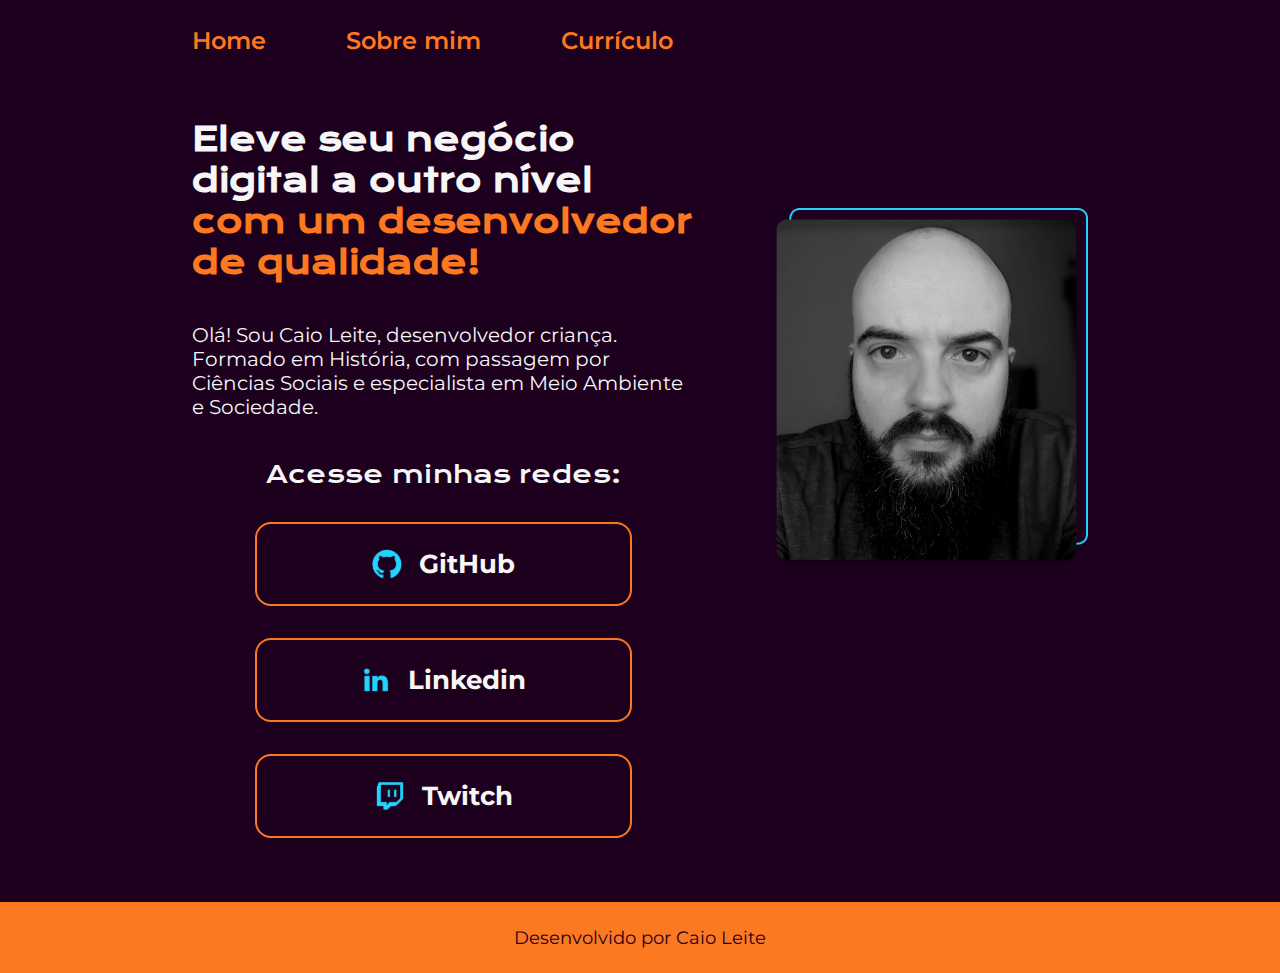
<file: index.html>
<!DOCTYPE html>
<html lang="pt-br">
<head>
    <meta charset="UTF-8">
    <meta name="viewport" content="width=device-width, initial-scale=1.0">
    <title>Portfolio</title>
    <link rel="stylesheet" href="./styles/style.css">
    
</head>
<body>
    <header class="cabecalho">
        <nav class="cabecalho__menu">
            <a class="cabecalho__menu__link" href="index.html">Home</a>
            <a class="cabecalho__menu__link" href="about.html">Sobre mim</a>
            <a class="cabecalho__menu__link" href="curriculo.html">Currículo</a>
        </nav>
    </header>
    <main class="apresentacao">
        <section class="apresentacao__conteudo">

            <h1 class="apresentacao__conteudo__titulo">Eleve seu negócio digital a outro nível <strong class="destaque-titulo">com um desenvolvedor de qualidade!</strong></h1>
        
            <p class="apresentacao__conteudo__texto">Olá! Sou Caio Leite, desenvolvedor criança. Formado em História, com passagem por Ciências Sociais e especialista em Meio Ambiente e Sociedade.</p>
            <div class="apresentacao__links">
                <h2 class="apresentacao__links__subtitulo">Acesse minhas redes:</h2>
                <a class="apresentacao__links__navegacao" href="https://github.com/iacoleite"><img src="./assets/Logo Github.svg"> <strong>GitHub</strong></a>
                <a class="apresentacao__links__navegacao" href="https://www.linkedin.com/in/caio-cobucci-leite/"><img src="./assets/Logo linkedin.svg"><strong>Linkedin</strong></a>
                <a class="apresentacao__links__navegacao" href="https://www.twitch.tv/iacoleite"><img src="./assets/Logo Twitch.svg"><strong>Twitch</strong></a>
            </div>
        </section>
        <img class="apresentacao__imagem" src="./assets/pic/teste.png" alt='Foto do Caio'>
    </main>
    <footer class="rodape">
        <p>Desenvolvido por Caio Leite</p>
    </footer>
</body>
</html>
</file>
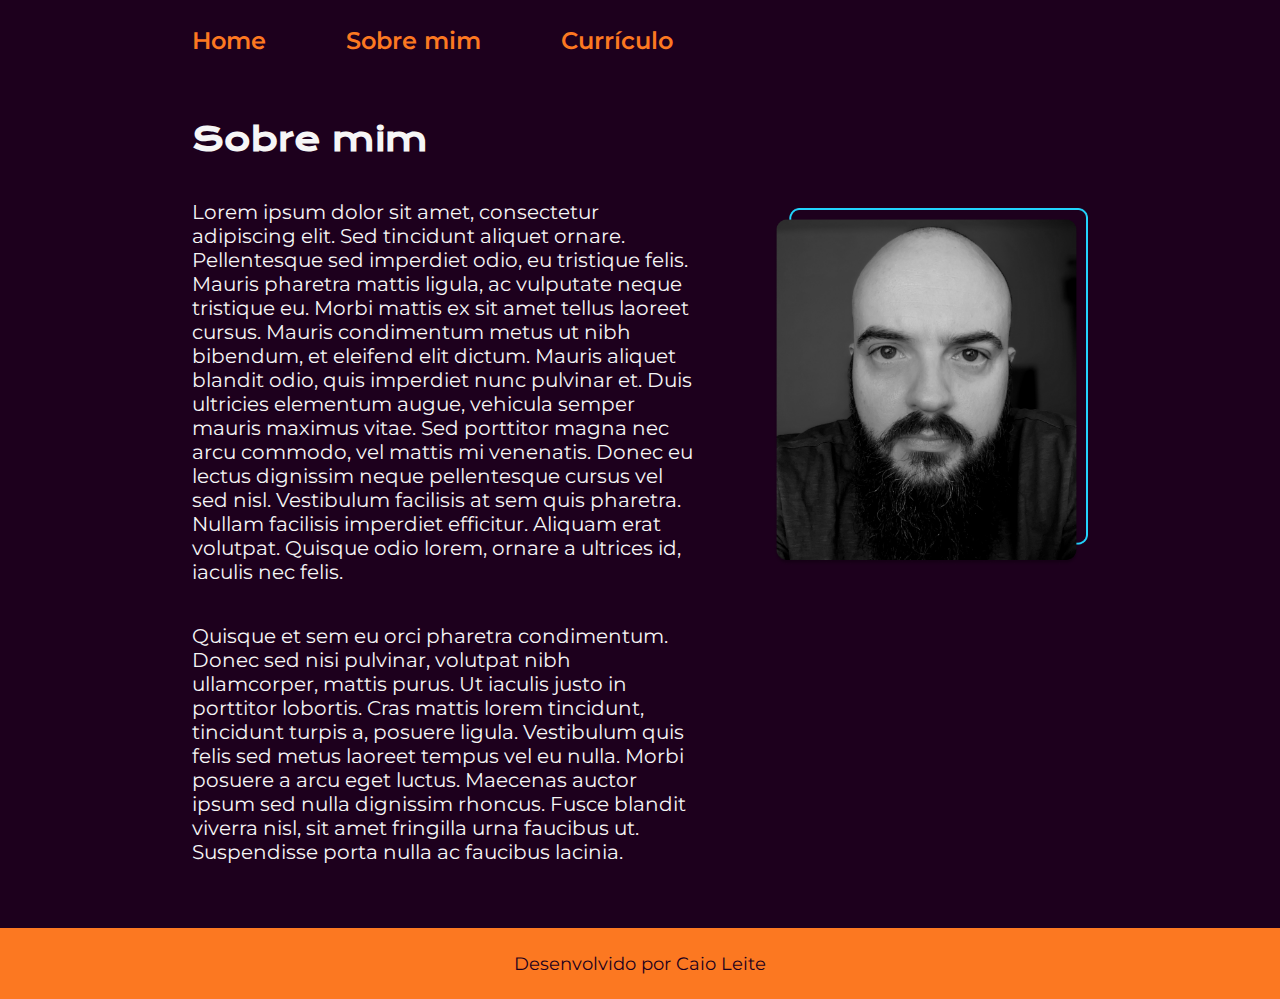
<file: about.html>
<!DOCTYPE html>
<html lang="pt-br">
<head>
    <meta charset="UTF-8">
    <meta name="viewport" content="width=device-width, initial-scale=1.0">
    <link rel="stylesheet" href="./styles/style.css">
    <title>Sobre mim</title>
</head>
<body>
    <header class="cabecalho">
        <nav class="cabecalho__menu">
            <a class="cabecalho__menu__link" href="index.html">Home</a>
            <a class="cabecalho__menu__link" href="about.html">Sobre mim</a>
            <a class="cabecalho__menu__link" href="curriculo.html">Currículo</a>
        </nav>
    </header>
    <main class="apresentacao">
        <section class="apresentacao__conteudo">
            <h1 class="apresentacao__conteudo__titulo" >Sobre mim</h1>
            <p class="apresentacao__conteudo__texto">Lorem ipsum dolor sit amet, consectetur adipiscing elit. Sed tincidunt aliquet ornare. Pellentesque sed imperdiet odio, eu tristique felis. Mauris pharetra mattis ligula, ac vulputate neque tristique eu. Morbi mattis ex sit amet tellus laoreet cursus. Mauris condimentum metus ut nibh bibendum, et eleifend elit dictum. Mauris aliquet blandit odio, quis imperdiet nunc pulvinar et. Duis ultricies elementum augue, vehicula semper mauris maximus vitae. Sed porttitor magna nec arcu commodo, vel mattis mi venenatis. Donec eu lectus dignissim neque pellentesque cursus vel sed nisl. Vestibulum facilisis at sem quis pharetra. Nullam facilisis imperdiet efficitur. Aliquam erat volutpat. Quisque odio lorem, ornare a ultrices id, iaculis nec felis.</p>
            <p class="apresentacao__conteudo__texto">Quisque et sem eu orci pharetra condimentum. Donec sed nisi pulvinar, volutpat nibh ullamcorper, mattis purus. Ut iaculis justo in porttitor lobortis. Cras mattis lorem tincidunt, tincidunt turpis a, posuere ligula. Vestibulum quis felis sed metus laoreet tempus vel eu nulla. Morbi posuere a arcu eget luctus. Maecenas auctor ipsum sed nulla dignissim rhoncus. Fusce blandit viverra nisl, sit amet fringilla urna faucibus ut. Suspendisse porta nulla ac faucibus lacinia.</p>
        </section>
        <img class="apresentacao__imagem" src="./assets/pic/teste.png" alt='Foto do Caio' >
    </main>
    <footer class="rodape">
        <p>Desenvolvido por Caio Leite</p>
    </footer>
</body>
</html>
</file>
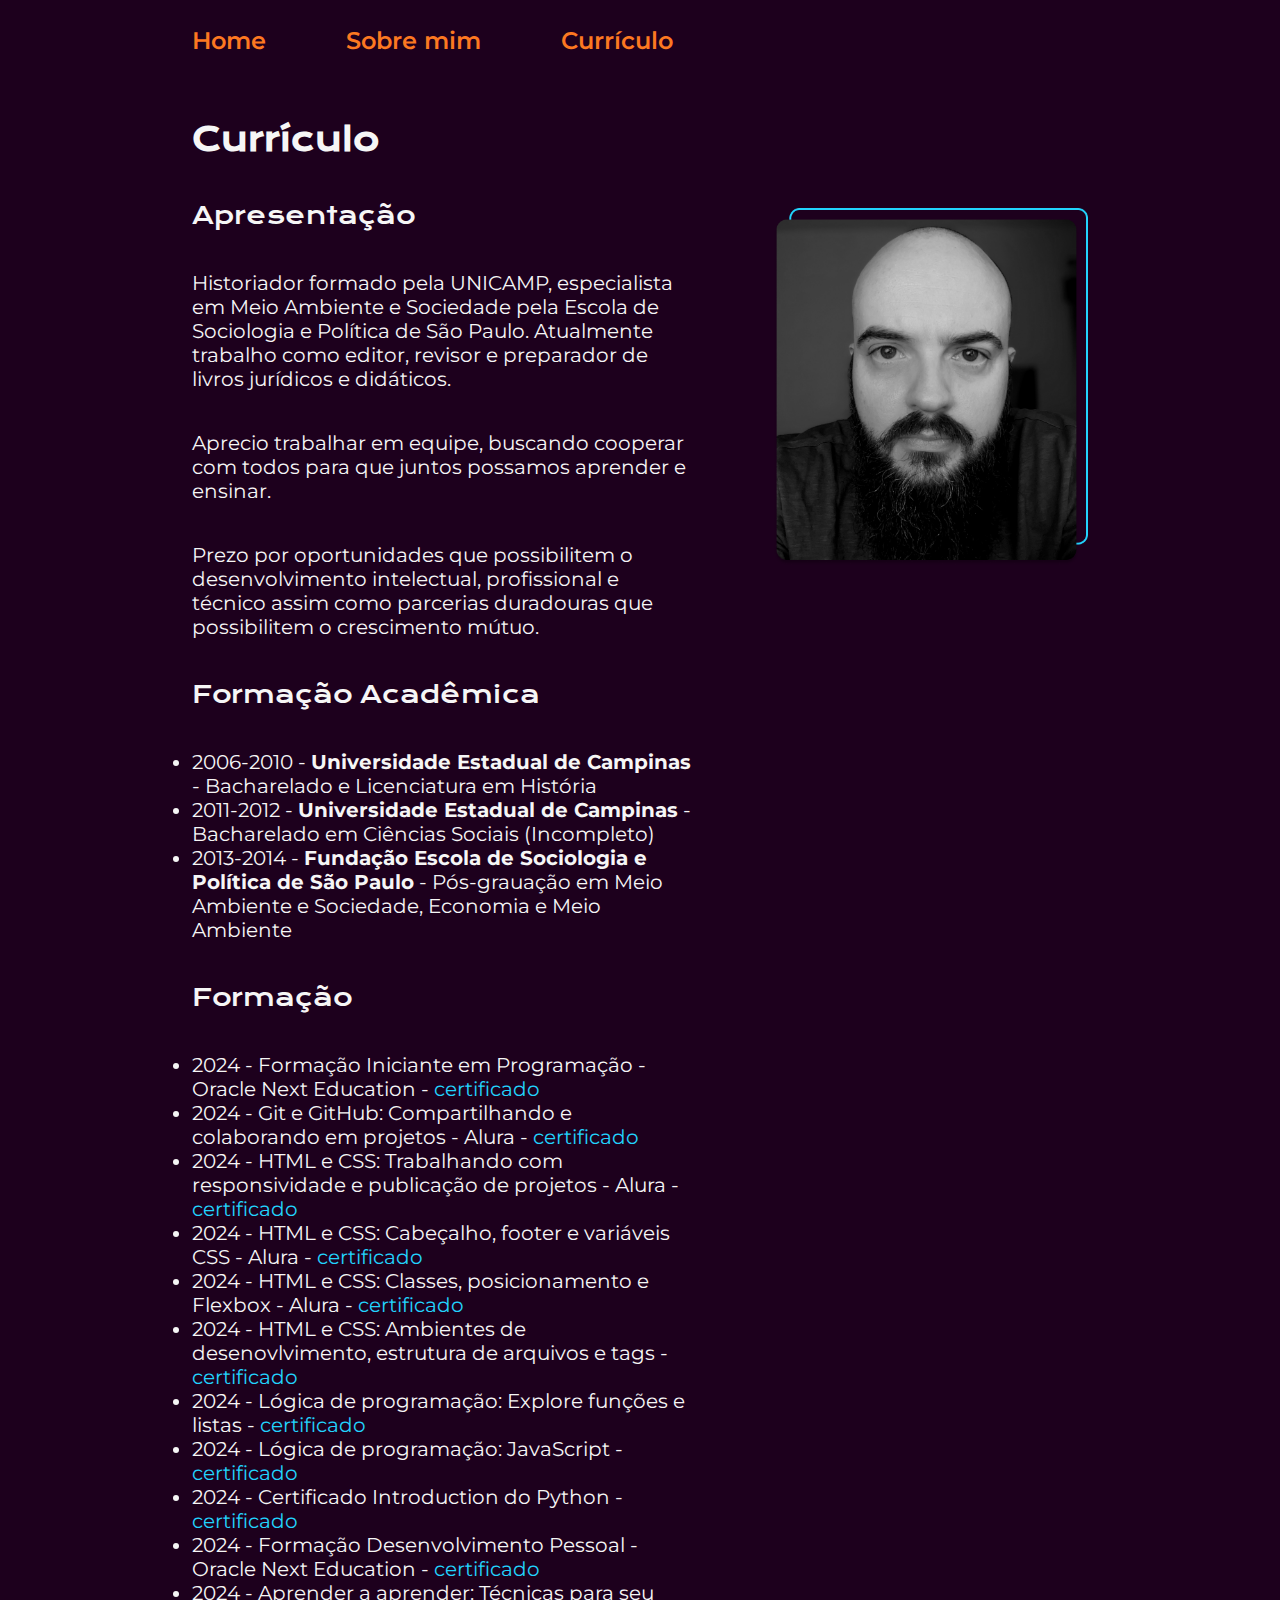
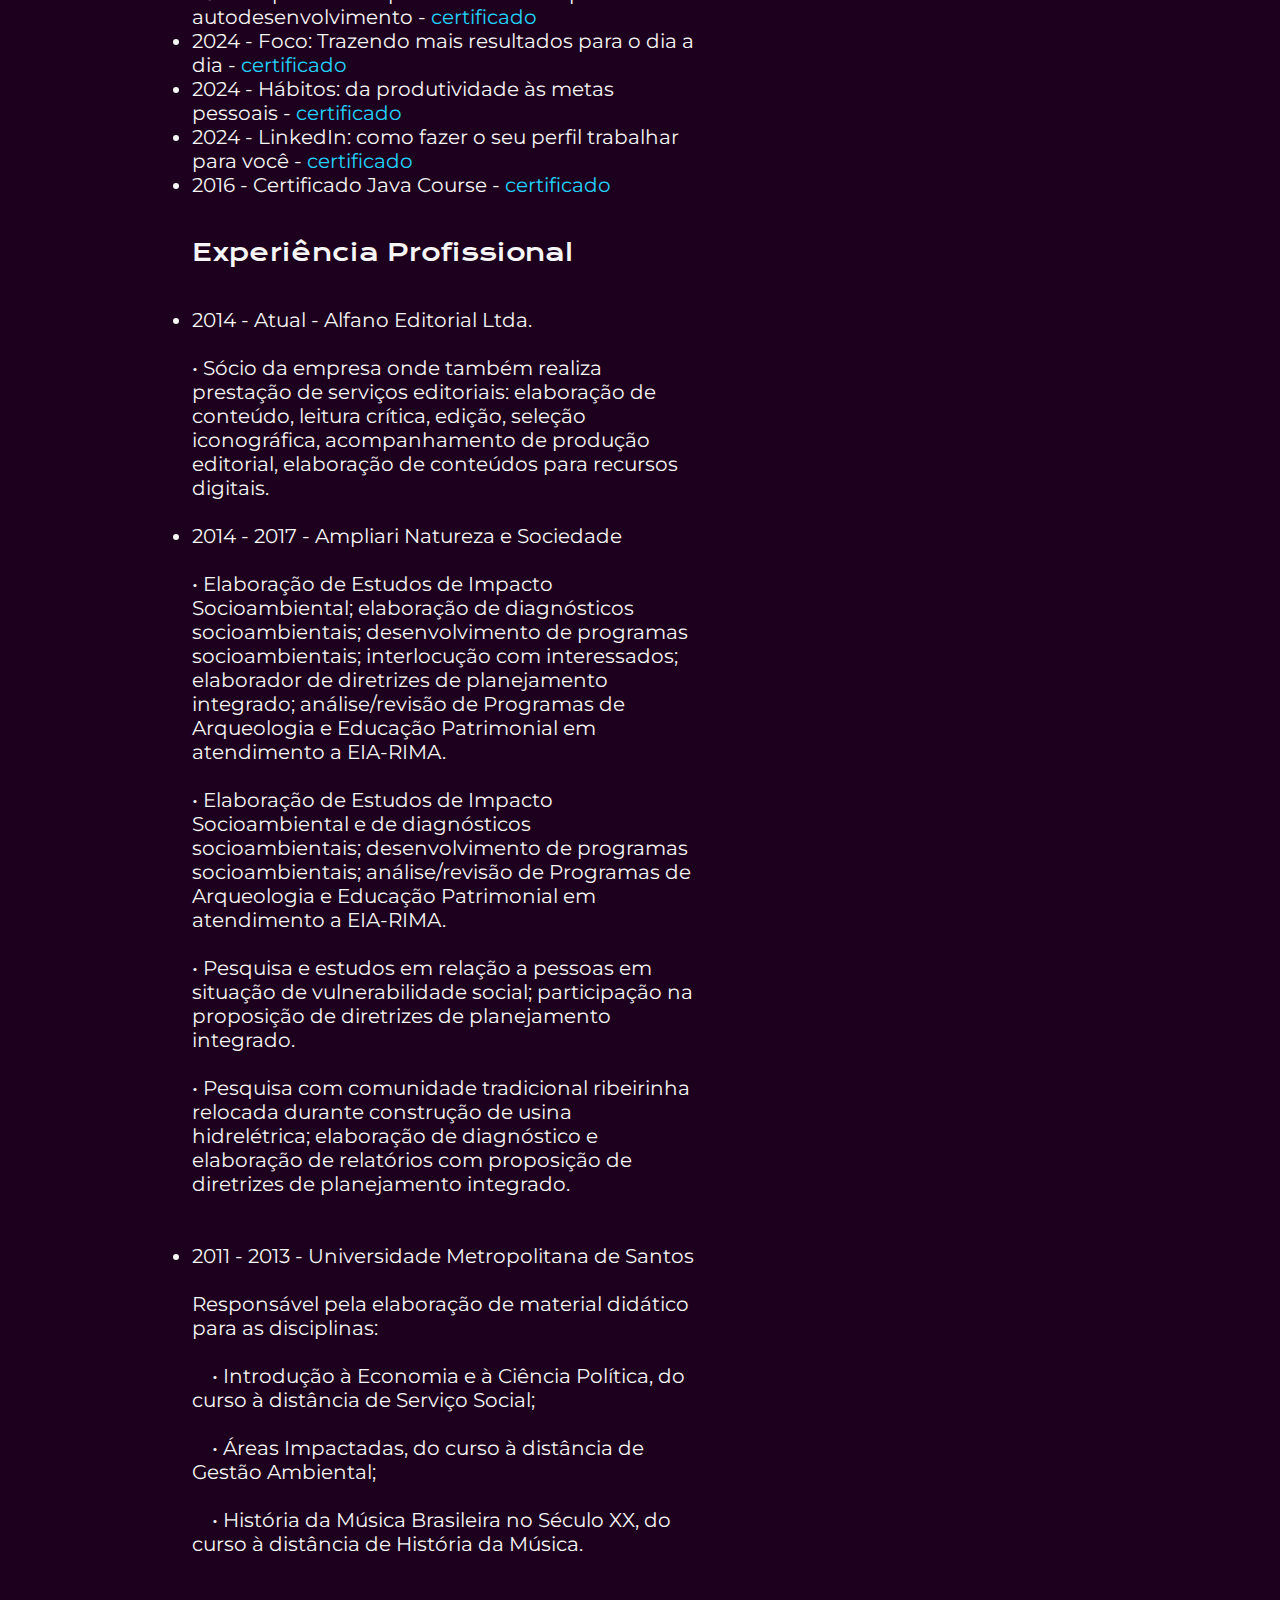
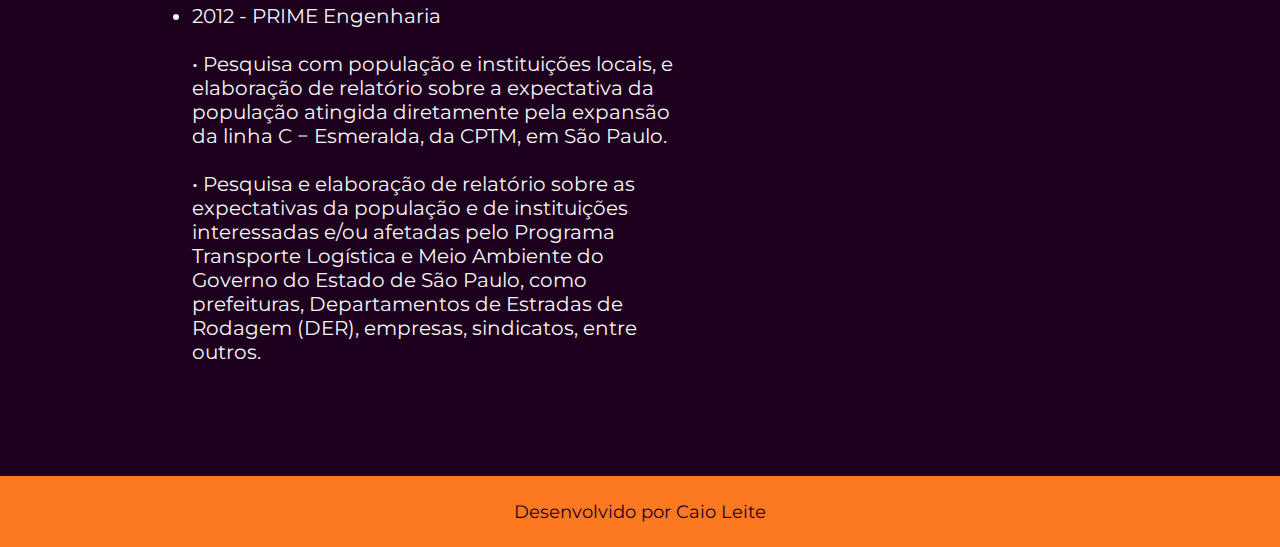
<file: curriculo.html>
<!DOCTYPE html>
<html lang="pt-br">
<head>
    <meta charset="UTF-8">
    <meta name="viewport" content="width=device-width, initial-scale=1.0">
    <link rel="stylesheet" href="./styles/style.css">
    <title>Sobre mim</title>
</head>
<body>
    <header class="cabecalho">
        <nav class="cabecalho__menu">
            <a class="cabecalho__menu__link" href="index.html">Home</a>
            <a class="cabecalho__menu__link" href="about.html">Sobre mim</a>
            <a class="cabecalho__menu__link" href="curriculo.html">Currículo</a>
        </nav>
    </header>
    <main class="apresentacao" id="aboutme">
        <section class="apresentacao__conteudo">
            <h1 class="apresentacao__conteudo__titulo">Currículo</h1>
            <h2 class="apresentacao__links__subtitulo">Apresentação</h2>
            <p class="apresentacao__conteudo__texto">Historiador formado pela UNICAMP, especialista em Meio Ambiente e Sociedade pela Escola de Sociologia e Política de São Paulo. Atualmente trabalho como editor, revisor e preparador de livros jurídicos e didáticos.</p>
            <p class="apresentacao__conteudo__texto">Aprecio trabalhar em equipe, buscando cooperar com todos para que juntos possamos aprender e ensinar.</p>
            <p class="apresentacao__conteudo__texto">Prezo por oportunidades que possibilitem o desenvolvimento intelectual, profissional e técnico assim como parcerias duradouras que possibilitem o crescimento mútuo.</p>
            <h2 class="apresentacao__links__subtitulo">Formação Acadêmica</h2>
            <ul class="apresentacao__conteudo__texto">
                <li>2006-2010 - <strong>Universidade Estadual de Campinas</strong> - Bacharelado e Licenciatura em História</li>
                <li>2011-2012 - <strong>Universidade Estadual de Campinas</strong> - Bacharelado em Ciências Sociais (Incompleto)</li>
                <li>2013-2014 - <strong>Fundação Escola de Sociologia e Política de São Paulo</strong> - Pós-grauação em Meio Ambiente e Sociedade, Economia e Meio Ambiente</li>
            </ul>
            <h2 class="apresentacao__links__subtitulo">Formação</h2>
            <ul class="apresentacao__conteudo__texto">
                <li> 2024 - Formação Iniciante em Programação - Oracle Next Education - <a href="https://cursos.alura.com.br/user/caio-cobucci/degree-logica-de-programacao-turma-6-oracle-one-695775/certificate?lang=en">certificado</a></li>
                <li> 2024 - Git e GitHub: Compartilhando e colaborando em projetos - Alura - <a href="https://cursos.alura.com.br/user/caio-cobucci/course/git-github-compartilhando-colaborando-projetos/certificate?lang=en">certificado</a> </li>
                <li> 2024 - HTML e CSS: Trabalhando com responsividade e publicação de projetos - Alura - <a href="https://cursos.alura.com.br/user/caio-cobucci/course/html-css-responsividade-publicacao-projetos/certificate?lang=en">certificado</a> </li>
                <li> 2024 - HTML e CSS: Cabeçalho, footer e variáveis CSS - Alura - <a href="https://cursos.alura.com.br/user/caio-cobucci/course/html-css-cabecalho-footer-variaveis-css/certificate?lang=en">certificado</a> </li>
                <li> 2024 - HTML e CSS: Classes, posicionamento e Flexbox - Alura - <a href="https://cursos.alura.com.br/user/caio-cobucci/course/html-css-classes-posicionamento-flexbox/certificate?lang=en">certificado</a> </li>
                <li> 2024 - HTML e CSS: Ambientes de desenovlvimento, estrutura de arquivos e tags - <a href="https://cursos.alura.com.br/user/caio-cobucci/course/html-css-ambiente-arquivos-tags/certificate?lang=en">certificado</a></li>
                <li> 2024 - Lógica de programação: Explore funções e listas - <a href="https://cursos.alura.com.br/user/caio-cobucci/course/logica-programacao-funcoes-listas/certificate?lang=en">certificado</a></li>
                <li> 2024 - Lógica de programação: JavaScript - <a href="https://cursos.alura.com.br/user/caio-cobucci/course/logica-programacao-mergulhe-programacao-javascript/certificate?lang=en">certificado</a></li>
                <li> 2024 - Certificado Introduction do Python - <a href="https://www.sololearn.com/pt/certificates/CC-CL7BAYKW">certificado</a></li>
                <li> 2024 - Formação Desenvolvimento Pessoal - Oracle Next Education - <a href="https://cursos.alura.com.br/user/caio-cobucci/degree-desenvolvimento-pessoal-turma6-one-695707/certificate?lang=en">certificado</a></li>
                <li> 2024 - Aprender a aprender: Técnicas para seu autodesenvolvimento - <a href="https://cursos.alura.com.br/user/caio-cobucci/course/aprender-a-aprender-tecnicas-para-seu-autodesenvolvimento/certificate?lang=en">certificado</a></li>
                <li> 2024 - Foco: Trazendo mais resultados para o dia a dia - <a href="https://cursos.alura.com.br/user/caio-cobucci/course/foco-o-poder-do-habito-seu-dia-a-dia/certificate?lang=en">certificado</a></li>
                <li> 2024 - Hábitos: da produtividade às metas pessoais - <a href="https://cursos.alura.com.br/user/caio-cobucci/course/habitos/certificate?lang=en">certificado</a></li>
                <li> 2024 - LinkedIn: como fazer o seu perfil trabalhar para você - <a href="https://cursos.alura.com.br/user/caio-cobucci/course/linkedin-perfil-trabalhar-voce/certificate?lang=en">certificado</a></li>
                <li> 2016 - Certificado Java Course - <a href="https://www.sololearn.com/certificates/CT-OHVZBNMN">certificado</a></li>
            </ul>    
            
            <h2 class="apresentacao__links__subtitulo">Experiência Profissional</h2>
            <ul class="apresentacao__conteudo__texto">
                <li>2014 - Atual - Alfano Editorial Ltda.<br></br>
                    • Sócio da empresa onde também realiza prestação de serviços editoriais: elaboração de conteúdo, leitura crítica, edição, seleção iconográfica, acompanhamento de produção editorial, elaboração de conteúdos para recursos digitais.<br></br></li>
                <li>2014 - 2017 - Ampliari Natureza e Sociedade <br></br>
                    • Elaboração de Estudos de Impacto Socioambiental; elaboração de diagnósticos socioambientais; desenvolvimento de programas socioambientais; interlocução com interessados; elaborador de diretrizes de planejamento integrado; análise/revisão de Programas de Arqueologia e Educação Patrimonial em atendimento a EIA-RIMA.<br><br>
                    • Elaboração de Estudos de Impacto Socioambiental e de diagnósticos socioambientais; desenvolvimento de programas socioambientais; análise/revisão de Programas de Arqueologia e Educação Patrimonial em atendimento a EIA-RIMA.<br></br>
                    • Pesquisa e estudos em relação a pessoas em situação de vulnerabilidade social; participação na proposição de diretrizes de planejamento integrado.<br></br>
                    • Pesquisa com comunidade tradicional ribeirinha relocada durante construção de usina hidrelétrica; elaboração de diagnóstico e elaboração de relatórios com proposição de diretrizes de planejamento integrado.</li><br></br>
                <li>2011 - 2013 - Universidade Metropolitana de Santos <br></br>
                    Responsável pela elaboração de material didático para as disciplinas: <br></br>
                    &emsp;• Introdução à Economia e à Ciência Política, do curso à distância de Serviço Social; <br></br>
                    &emsp;• Áreas Impactadas, do curso à distância de Gestão Ambiental; <br></br>
                    &emsp;• História da Música Brasileira no Século XX, do curso à distância de História da Música.</li><br></br>
                <li>2012 - PRIME Engenharia <br></br>
                    • Pesquisa com população e instituições locais, e elaboração de relatório sobre a expectativa da população atingida diretamente pela expansão da linha C − Esmeralda, da CPTM, em São Paulo.<br></br>
                    • Pesquisa e elaboração de relatório sobre as expectativas da população e de instituições interessadas e/ou afetadas pelo Programa Transporte Logística e Meio Ambiente do Governo do Estado de São Paulo, como prefeituras, Departamentos de Estradas de Rodagem (DER), empresas, sindicatos, entre outros.</li><br></br>
                
                
            </ul>
        </section>
        <img class="apresentacao__imagem" src="./assets/pic/teste.png" alt='Foto do Caio' >
    </main>
    <footer class="rodape">
        <p>Desenvolvido por Caio Leite</p>
    </footer>
</body>
</html>
</file>
<file: styles/style.css>
@import url('https://fonts.googleapis.com/css2?family=Krona+One&family=Montserrat:wght@400;600&display=swap');

:root {
    --cor-primaria:  #1d001d;
    --cor-secundaria: #F6F6F6;
    --cor-terciaria: #FC7821;
    --cor-destaque: #22D4FD;
    --fonte-principal: 'Krona One', sans-serif;
    --fonte-secundaria: 'Montserrat', sans-serif;
}

* {
    margin: 0;
    padding: 0;
}

body {
    display: flex;
    flex-direction: column;
    min-height: 100dvh;
    background-color: var(--cor-primaria);
    color: var(--cor-secundaria);
    box-sizing: border-box;
}

.cabecalho {
padding: 02% 0% 0% 15%;
}

.cabecalho__menu {
    display: flex;
    gap: 5rem;
}

.cabecalho__menu__link {
    font-size: 1.5rem;
    font-weight: 600;
    color: var(--cor-terciaria);
    font-family: var(--fonte-secundaria);
    text-decoration: none;
}

.cabecalho__menu__link:hover {
    color:var(--cor-destaque);
    cursor: pointer; 
}

.apresentacao {
    display: flex;
    align-items: center;
    justify-content: space-between;
    padding: 5% 15%; 
    gap: 80px;
}

.apresentacao__conteudo {
    width: 65%;
    display: flex;
    flex-direction: column;
    gap: 2.5rem;
}

.apresentacao__conteudo__titulo {
    font-size: 2rem;
    font-family: var(--fonte-principal);
}

.apresentacao__conteudo__titulo__cv {
    font-size: 1.5rem;
    font-family: var(--fonte-principal);
}

.destaque-titulo { 
    color: var(--cor-terciaria)
}

.apresentacao__conteudo__texto {
    font-size: 1.25rem;
    font-family: var(--fonte-secundaria);
}

.apresentacao__links {
    display: flex;
    flex-direction: column;
    align-items: center;
    gap: 2rem;
}

.apresentacao__links__subtitulo{
    font-family: var(--fonte-principal);
    font-size: 1.5rem;
    font-weight: 400;
}

.apresentacao__links__navegacao {
    display: flex;
    width: 325px;
    border-radius: 1rem;
    border: 2px solid var(--cor-terciaria);
    font-size: 1.6rem;
    font-weight: 400;
    padding: 1.5rem;
    text-decoration: none;
    font-family: var(--fonte-secundaria);
    color: var(--cor-secundaria);
    justify-content: center;
    align-items: center; 
    gap: 1rem;
}

.apresentacao__links__navegacao:hover {
    background-color:rgba(255, 255, 255, 0.075);
    transition: 0.3s;
    cursor: pointer;
}

.apresentacao__conteudo__texto a{
    text-decoration: none;
    color: var(--cor-destaque);
}

.apresentacao__imagem {
    width: 35%;
    align-self: start;
    padding-top: 10%;
}

.rodape {
    background-color: var(--cor-terciaria);
    color: var(--cor-primaria); 
    font-family: var(--fonte-secundaria);
    font-weight: 400;
    font-size: 1.15rem;
    position: end;
    text-align: center;
    padding: 1.5rem;
}

@media only screen and (max-width: 1200px) {
    .cabecalho {
        padding: 12% ;
        
    }
    
    .cabecalho__menu{
        justify-content: center;
        gap: 10%
    }

    .apresentacao {
        flex-direction: column-reverse;
        gap: 32px;
        padding: 4% 5%;
    }

    .apresentacao__conteudo {
        
        width: auto;
    }

    .apresentacao__links__navegacao {
        width: 60%;
    }

    .apresentacao__imagem {
        align-self: center;
        padding-top: 0%;
        width: 80%;
    }
}
</file>
